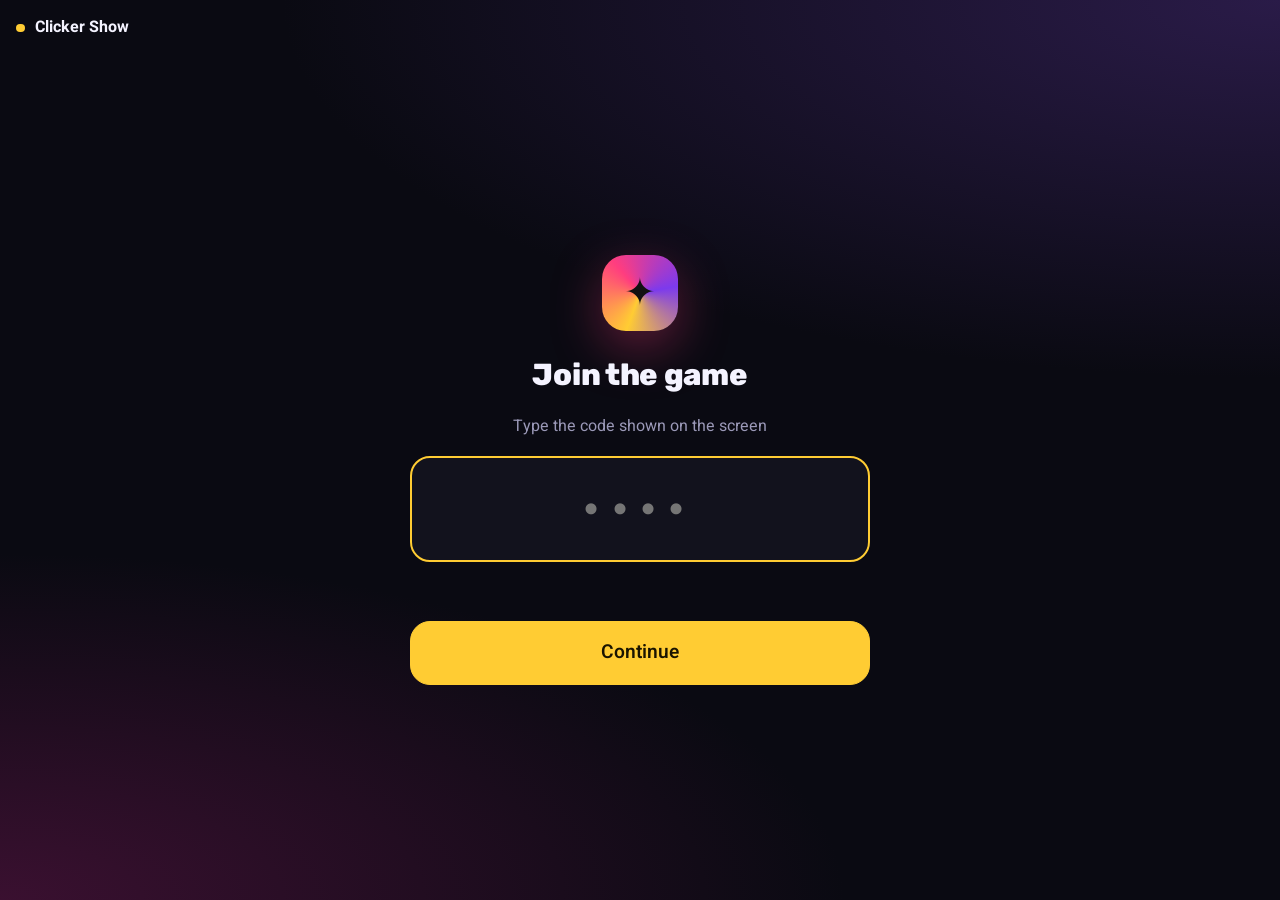
<file: index.html>
<!doctype html>
<html lang="en" dir="ltr">
<head>
  <meta charset="utf-8">
  <meta name="viewport" content="width=device-width, initial-scale=1, viewport-fit=cover, user-scalable=no, interactive-widget=resizes-content">
  <title>Clicker Show — Join</title>
  <meta name="theme-color" content="#0a0a12">
  <meta name="mobile-web-app-capable" content="yes">
  <meta name="apple-mobile-web-app-capable" content="yes">
  <meta name="apple-mobile-web-app-title" content="Clicker">
  <meta name="apple-mobile-web-app-status-bar-style" content="black-translucent">
  <meta name="format-detection" content="telephone=no">
  <link rel="manifest" href="manifest.json">
  <link rel="icon" href="icon-192.png">
  <link rel="apple-touch-icon" href="icon-192.png">
  <link rel="stylesheet" href="base.css">
  <link rel="stylesheet" href="participant.css">
</head>
<body>
  <div id="app"></div>
  <script type="module" src="participant.js"></script>

  <!-- Safety net: if the app hasn't started after a few seconds, explain why instead of a blank page. -->
  <script>
    setTimeout(function () {
      var app = document.getElementById('app');
      if (!app || app.children.length) return;
      var files = ["base.css", "icons.js", "participant.css", "participant.js", "protocol.js", "transport.js", "ui.js"];
      var box = document.createElement('div');
      box.style.cssText = 'position:fixed;inset:0;background:#0a0a12;color:#f4f3ff;font:16px/1.5 system-ui,sans-serif;padding:32px;overflow:auto;z-index:99999';
      box.innerHTML = '<h2 style="margin:0 0 12px">The app could not start</h2><p id="boot-msg">Checking files…</p>';
      document.body.appendChild(box);
      Promise.all(files.map(function (f) {
        return fetch(f, { cache: 'no-store' }).then(function (r) { return r.ok ? null : f; }, function () { return f; });
      })).then(function (res) {
        var missing = res.filter(Boolean);
        var msg = document.getElementById('boot-msg');
        if (missing.length) {
          msg.innerHTML = 'These files are missing from the website:<br><b>' + missing.join(', ') +
            '</b><br><br>Upload <b>every file</b> from the zip to the <b>top level</b> of the GitHub repository (next to index.html), then wait a minute and reload.';
        } else {
          msg.innerHTML = 'All files are present, but the app did not start. Please use an up-to-date Chrome, Edge, Safari or Firefox, and reload the page. If it still fails, open the browser console (F12) and share the red error message.';
        }
      });
    }, 4000);
  </script>
</body>
</html>
</file>
<file: base.css>
/* Shared design tokens + primitives. UI chrome is English (LTR); host-written content is RTL. */
@import url('https://fonts.googleapis.com/css2?family=Heebo:wght@300;400;500;700;800;900&family=Rubik:wght@400;500;600;700;800;900&display=swap');

:root {
  --ink: #0a0a12;
  --ink-2: #12121d;
  --panel: #171725;
  --panel-2: #1f1f31;
  --line: #2b2b42;
  --line-2: #3a3a58;
  --text: #f4f3ff;
  --muted: #9b99b8;
  --dim: #6c6a8a;
  --accent: #ffcc33;         /* stage-light amber */
  --accent-ink: #1a1400;
  --hot: #ff3d7f;            /* magenta "on air" */
  --ok: #22c55e;
  --bad: #ef4444;
  --info: #38bdf8;
  --radius: 14px;
  --radius-lg: 22px;
  --shadow: 0 10px 30px rgba(0, 0, 0, .35);
  --font-body: 'Heebo', system-ui, 'Segoe UI', Arial, sans-serif;
  --font-display: 'Rubik', 'Heebo', system-ui, sans-serif;
  color-scheme: dark;
}

*, *::before, *::after { box-sizing: border-box; }
html, body { margin: 0; height: 100%; }
html { direction: ltr; }
/* Content the host types (questions, answers, names) is Yiddish/Hebrew-script: right-to-left. */
.rtl, [dir=rtl] { direction: rtl; text-align: right; }
body {
  background: var(--ink);
  color: var(--text);
  font-family: var(--font-body);
  font-size: 16px;
  line-height: 1.45;
  -webkit-font-smoothing: antialiased;
  -webkit-tap-highlight-color: transparent;
}
button, input, select, textarea { font: inherit; color: inherit; }
button { cursor: pointer; }
:focus-visible { outline: 2px solid var(--accent); outline-offset: 2px; }
[hidden] { display: none !important; }

h1, h2, h3, .display { font-family: var(--font-display); letter-spacing: -.01em; margin: 0; }

/* Option numbers: their own isolated LTR box ("1." reads correctly), placed first in DOM
   order inside RTL content so they sit at the RIGHT edge of the line. */
.num { unicode-bidi: isolate; direction: ltr; flex: 0 0 auto; font-variant-numeric: tabular-nums; }

/* Buttons */
.btn {
  display: inline-flex; align-items: center; justify-content: center; gap: .5em;
  border: 1px solid var(--line-2); background: var(--panel-2); color: var(--text);
  padding: .62em 1.1em; border-radius: 12px; font-weight: 600; line-height: 1.1;
  transition: background .15s, border-color .15s, transform .08s;
  user-select: none;
}
a.btn { text-decoration: none; }
.btn:hover { background: #29293f; border-color: #4a4a70; }
.btn:active { transform: translateY(1px) scale(.99); }
.btn:disabled { opacity: .4; cursor: not-allowed; }
.btn.primary { background: var(--accent); border-color: var(--accent); color: var(--accent-ink); }
.btn.primary:hover { background: #ffd95c; }
.btn.hot { background: var(--hot); border-color: var(--hot); color: #fff; }
.btn.ghost { background: transparent; border-color: transparent; }
.btn.ghost:hover { background: var(--panel-2); }
.btn.danger:hover { background: #3a1620; border-color: var(--bad); color: #ffb4b4; }
.btn.sm { padding: .4em .75em; font-size: .9em; border-radius: 10px; }
.btn.on { background: #2d2a12; border-color: var(--accent); color: var(--accent); }
.icon { width: 1.15em; height: 1.15em; flex: 0 0 auto; }

/* Inputs */
.field { display: grid; gap: .35rem; }
.field > span, .label { color: var(--muted); font-size: .86rem; font-weight: 500; }
.input, select.input, textarea.input {
  width: 100%; background: var(--ink-2); border: 1px solid var(--line-2); border-radius: 11px;
  padding: .65em .85em; outline: none; transition: border-color .15s, background .15s;
}
.input:focus { border-color: var(--accent); background: #15151f; }
textarea.input { resize: vertical; min-height: 4.5em; }

.pill {
  display: inline-flex; align-items: center; gap: .45em; padding: .25em .7em; border-radius: 999px;
  background: var(--panel-2); border: 1px solid var(--line); font-size: .85rem; color: var(--muted); white-space: nowrap;
}
.dot { width: .55em; height: .55em; border-radius: 50%; background: var(--dim); flex: 0 0 auto; }
.dot.online { background: var(--ok); box-shadow: 0 0 0 3px rgba(34, 197, 94, .18); }
.dot.connecting, .dot.reconnecting { background: var(--accent); animation: blink 1s infinite; }
.dot.offline, .dot.nohost { background: var(--bad); }
@keyframes blink { 50% { opacity: .3; } }

/* Toasts */
.toasts { position: fixed; inset-inline: 0; bottom: 18px; display: grid; justify-items: center; gap: 8px; z-index: 9999; pointer-events: none; }
.toast {
  background: #232338; border: 1px solid var(--line-2); padding: .6em 1.1em; border-radius: 12px; box-shadow: var(--shadow);
  transform: translateY(10px); opacity: 0; transition: .25s; font-weight: 500;
}
.toast.in { transform: none; opacity: 1; }
.toast.ok { border-color: var(--ok); }
.toast.error { border-color: var(--bad); }

.qr { background: #fff; border-radius: 12px; padding: 6px; line-height: 0; }
.qr svg { width: 100%; height: auto; display: block; }
.qr-fallback { line-height: 1.3; color: #111; font-size: 12px; word-break: break-all; padding: 10px; direction: ltr; }

.sr-only { position: absolute; width: 1px; height: 1px; overflow: hidden; clip: rect(0 0 0 0); }
</file>
<file: participant.css>
/* Participant clicker — full-screen, thumb-first */
html, body { height: 100%; overflow: hidden; overscroll-behavior: none; touch-action: manipulation; }
body {
  background: radial-gradient(130% 70% at 100% 0%, #2a1b48 0%, transparent 60%), radial-gradient(120% 70% at 0% 100%, #3a1030 0%, transparent 55%), var(--ink);
  user-select: none; -webkit-user-select: none; -webkit-touch-callout: none;
}
#app { height: 100dvh; display: flex; flex-direction: column; padding: env(safe-area-inset-top) env(safe-area-inset-right) env(safe-area-inset-bottom) env(safe-area-inset-left); }

.p-head { display: flex; align-items: center; gap: 10px; padding: 12px 16px; min-height: 56px; }
.p-me { display: flex; align-items: center; gap: 8px; font-weight: 700; flex: 1; min-width: 0; }
.p-me span { overflow: hidden; text-overflow: ellipsis; white-space: nowrap; }
.team-chip { padding: .15em .7em; border-radius: 99px; font-size: .8rem; font-weight: 700; color: #111; background: var(--c); white-space: nowrap; }
.p-menu { all: unset; cursor: pointer; padding: 6px 10px; border-radius: 10px; color: var(--muted); font-size: .85rem; }

.p-body { flex: 1; min-height: 0; display: flex; flex-direction: column; padding: 0 16px 16px; }

/* join steps */
.step { flex: 1; display: flex; flex-direction: column; justify-content: center; gap: 18px; max-width: 460px; width: 100%; margin: 0 auto; animation: rise .35s cubic-bezier(.2,.8,.2,1); }
@keyframes rise { from { opacity: 0; transform: translateY(14px); } }
.logo { width: 76px; height: 76px; border-radius: 24px; background: conic-gradient(from 200deg, var(--accent), var(--hot), #7c3aed, var(--accent)); display: grid; place-items: center; font-size: 38px; color: #111; margin: 0 auto 4px; box-shadow: 0 16px 50px rgba(255,61,127,.35); }
.step h1 { font-size: 1.9rem; text-align: center; font-weight: 800; }
.step p { margin: 0; text-align: center; color: var(--muted); }
.big-input {
  width: 100%; text-align: center; font-family: var(--font-display); font-weight: 800; font-size: 2rem; padding: .5em; border-radius: 20px;
  background: var(--ink-2); border: 2px solid var(--line-2); outline: none;
}
.big-input:focus { border-color: var(--accent); }
.big-input.pin { letter-spacing: .3em; direction: ltr; font-size: 2.6rem; }
.go { min-height: 64px; font-size: 1.2rem; border-radius: 20px; }
.teams { display: grid; gap: 12px; }
.team-btn { all: unset; cursor: pointer; min-height: 84px; border-radius: 22px; display: grid; place-items: center; font-family: var(--font-display); font-weight: 800; font-size: 1.5rem; background: color-mix(in srgb, var(--c) 18%, var(--panel)); border: 2px solid var(--c); color: #fff; transition: transform .1s; }
.team-btn:active { transform: scale(.97); }
.err { color: #ffb4b4; text-align: center; min-height: 1.4em; }

/* waiting / status */
.wait { flex: 1; display: grid; place-items: center; align-content: center; gap: 14px; text-align: center; animation: rise .35s; }
.wait .big { font-size: 64px; line-height: 1; }
.wait h2 { font-size: 1.7rem; font-weight: 800; }
.wait p { color: var(--muted); margin: 0; max-width: 300px; }
.pulse { width: 94px; height: 94px; border-radius: 50%; background: radial-gradient(circle, var(--accent) 0 30%, transparent 31%); position: relative; }
.pulse::before, .pulse::after { content: ''; position: absolute; inset: 0; border-radius: 50%; border: 3px solid var(--accent); animation: ring 1.8s infinite; }
.pulse::after { animation-delay: .9s; }
@keyframes ring { from { transform: scale(.4); opacity: 1; } to { transform: scale(1.3); opacity: 0; } }
.result-badge { width: 120px; height: 120px; border-radius: 50%; display: grid; place-items: center; animation: popin .5s cubic-bezier(.2,1.5,.4,1); }
.result-badge .icon { width: 64px; height: 64px; stroke-width: 3; }
.result-badge.ok { background: var(--ok); box-shadow: 0 0 60px rgba(34,197,94,.55); }
.result-badge.bad { background: var(--bad); box-shadow: 0 0 60px rgba(239,68,68,.45); }
@keyframes popin { from { transform: scale(.2); opacity: 0; } }

/* clicker surface */
.q-meta { display: flex; align-items: center; gap: 10px; margin-bottom: 10px; }
.q-meta .pill { color: var(--text); }
.q-text { font-weight: 700; font-size: 1.05rem; line-height: 1.3; color: #dcd9f7; display: -webkit-box; -webkit-line-clamp: 3; -webkit-box-orient: vertical; overflow: hidden; margin-bottom: 12px; }
.timebar { height: 8px; border-radius: 99px; background: var(--ink-2); overflow: hidden; margin-bottom: 12px; }
.timebar i { display: block; height: 100%; background: linear-gradient(270deg, var(--accent), var(--hot)); border-radius: inherit; transition: width .25s linear; }
.pads { flex: 1; min-height: 0; display: grid; gap: 12px; grid-auto-rows: 1fr; }
.pad {
  all: unset; box-sizing: border-box; cursor: pointer; position: relative; display: flex; align-items: center; gap: 16px; padding: 0 22px;
  border-radius: 24px; background: var(--c); color: #fff; overflow: hidden; min-height: 64px;
  box-shadow: 0 6px 0 color-mix(in srgb, var(--c) 55%, #000), 0 14px 30px color-mix(in srgb, var(--c) 30%, transparent);
  transition: transform .08s, box-shadow .08s, filter .25s, opacity .25s;
}
.pad:active:not(:disabled) { transform: translateY(5px); box-shadow: 0 1px 0 color-mix(in srgb, var(--c) 55%, #000); }
.pad .num { font-family: var(--font-display); font-weight: 900; font-size: 2.6rem; line-height: 1; min-width: 1.4em; text-align: center; }
.pad .lbl { font-weight: 700; font-size: 1.2rem; line-height: 1.2; overflow: hidden; display: -webkit-box; -webkit-line-clamp: 2; -webkit-box-orient: vertical; }
.pad:disabled { cursor: default; }
.pads.locked .pad:not(.picked) { filter: grayscale(.85) brightness(.55); }
.pad.picked { outline: 4px solid #fff; outline-offset: -4px; animation: picked .4s; }
.pad.picked::after { content: '✓'; position: absolute; inset-inline-end: 20px; font-size: 2rem; font-weight: 900; }
.pad.correct { outline: 4px solid var(--ok); outline-offset: -4px; filter: none !important; }
@keyframes picked { 40% { transform: scale(.96); } }
.p-foot { text-align: center; color: var(--muted); padding-top: 12px; font-weight: 600; min-height: 2.2em; }
.p-foot.ok { color: var(--ok); }

.banner { margin: 0 16px 10px; padding: 10px 14px; border-radius: 14px; background: var(--panel-2); border: 1px solid var(--line-2); font-size: .88rem; display: flex; gap: 10px; align-items: center; }
.banner .x { all: unset; cursor: pointer; margin-inline-start: auto; color: var(--muted); padding: 2px 6px; }
.conn { position: fixed; top: calc(env(safe-area-inset-top) + 64px); left: 50%; transform: translateX(-50%); z-index: 20; }
</file>
